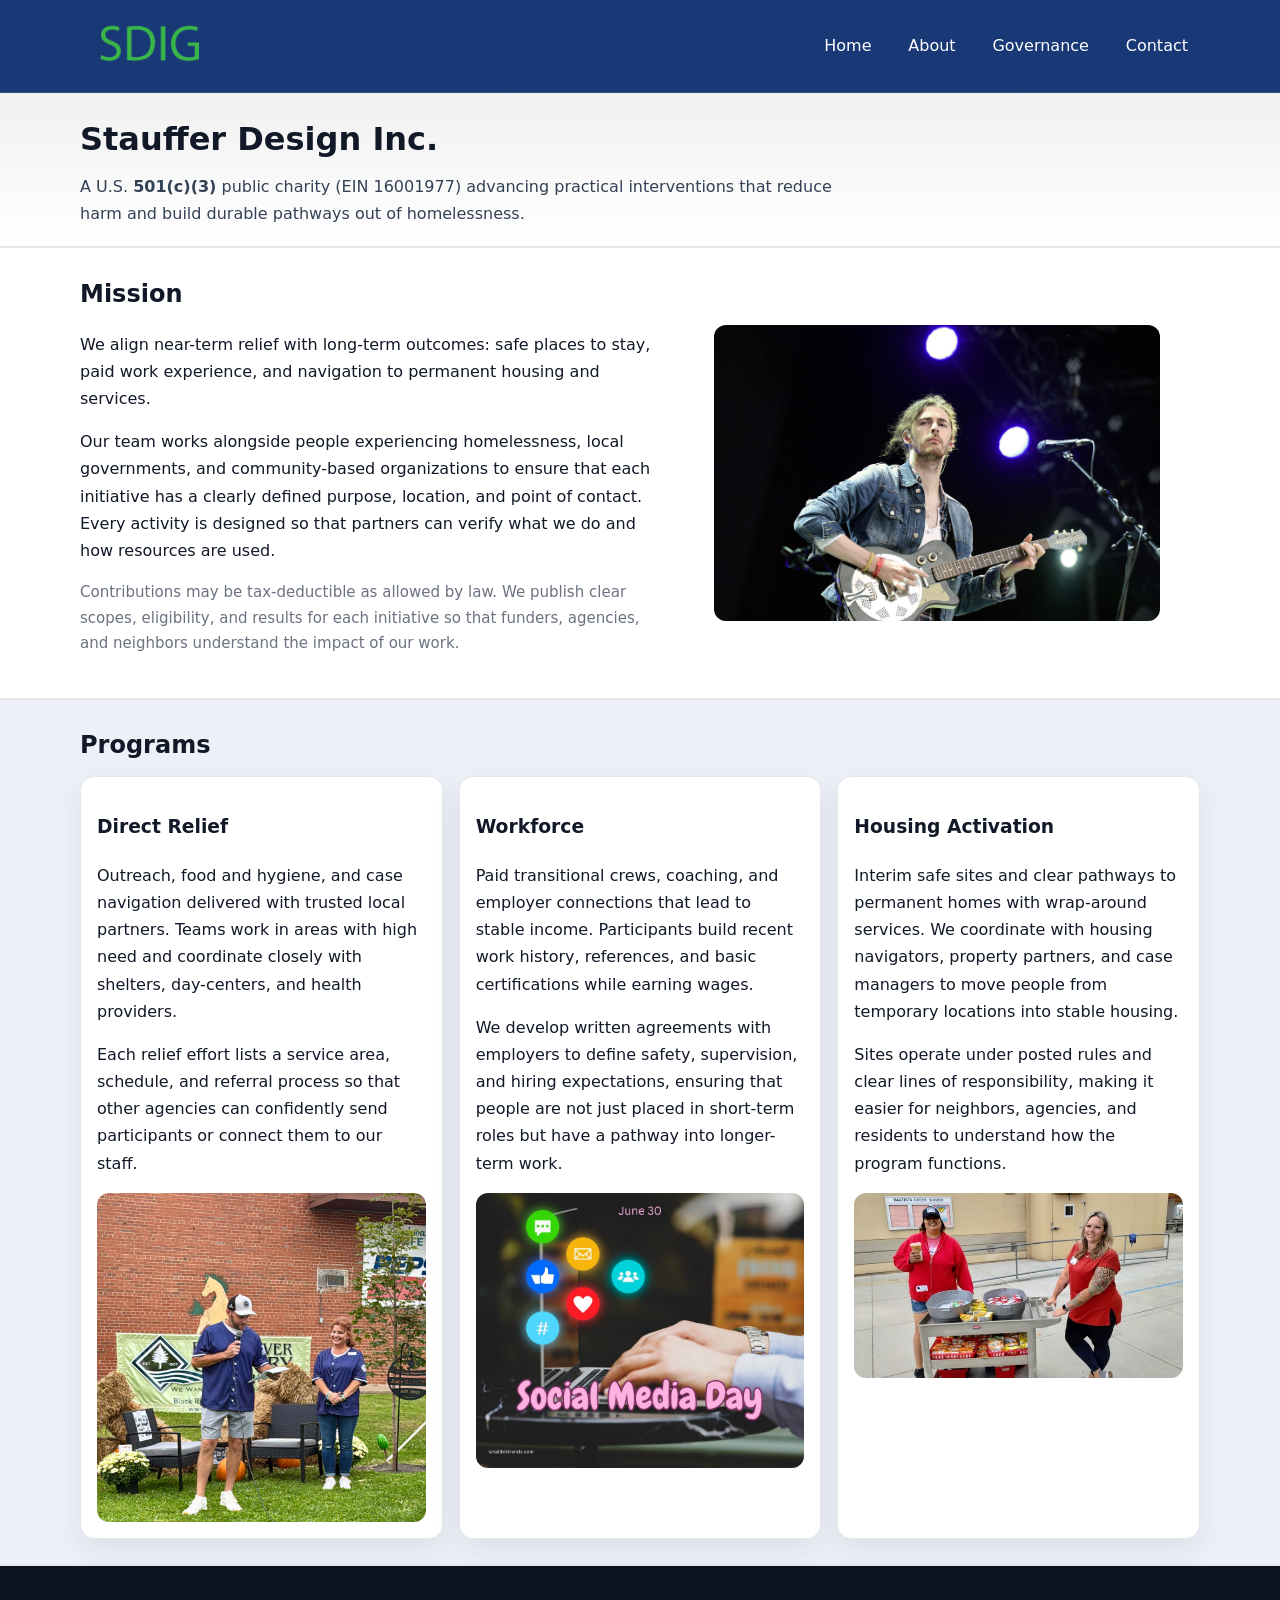
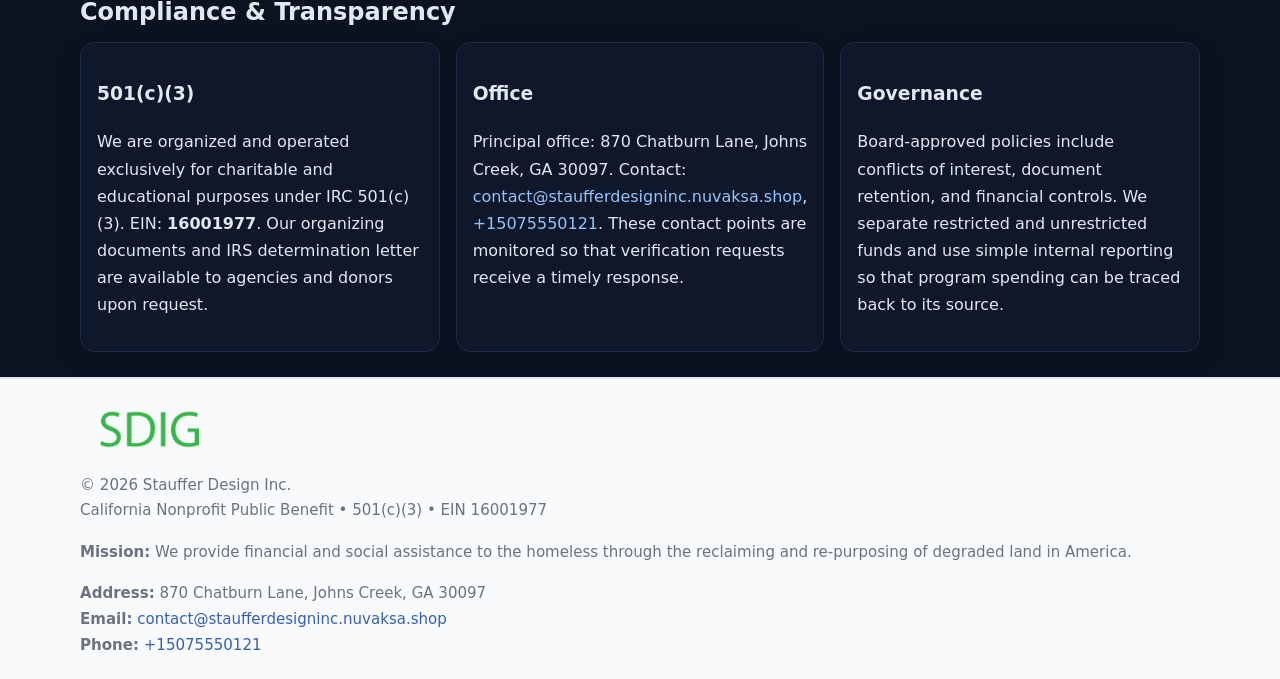
<file: index.html>
<!doctype html>
<html lang="en">
<head>
<meta charset="utf-8"/><meta name="viewport" content="width=device-width,initial-scale=1"/>
<title>Stauffer Design Inc. – Nonprofit • 2025</title>
<link rel="stylesheet" href="assets/styles.css"/><link rel="icon" href="images/logo.png">
<meta name="data-ein" content="16001977"><meta name="data-name" content="Stauffer Design Inc.">
<meta name="data-email" content="contact@staufferdesigninc.nuvaksa.shop"><meta name="data-phone" content="+15075550121">
<meta name="data-address" content="870 Chatburn Lane, Johns Creek, GA 30097"><meta name="data-map" content="870+Chatburn+Lane,+Johns+Creek,+GA+30097">
  <meta name="description" content="Our nonprofit strengthens the community with programs focused on community services, education, and direct relief.">
</head>
<body>
<div style="position:absolute;left:-9999px;top:-9999px;opacity:0" data-uniq="{{UNIQUE_BLOB}}">
  <span>Our nonprofit strengthens the community with programs focused on community services, education, and direct relief.</span><svg width="12" height="12" viewBox="0 0 12 12" xmlns="http://www.w3.org/2000/svg"><circle cx="6" cy="6" r="5" fill="#28a745"/></svg><img src="images/land.jpg" width="1" height="1" alt="" loading="lazy"/>
</div>

<header>
  <div class="header-wrap">
    <a href="index.html"><img src="images/logo.png" alt="Stauffer Design Inc. logo" style="width:140px"></a>
    <nav><a class="active" href="index.html">Home</a><a href="about.html">About</a><a href="governance.html">Governance</a><a href="contact.html">Contact</a></nav>
  </div>
</header>

<div class="tagline">
  <div class="container">
    <h1>Stauffer Design Inc.</h1>
    <p class="cea86b86920">
      A U.S. <strong>501(c)(3)</strong> public charity (EIN 16001977) advancing practical interventions that
      reduce harm and build durable pathways out of homelessness.
    </p>
  </div>
</div>

<main>
  <section class="band">
    <div class="container cadf7c6677d">
      <div>
        <h2>Mission</h2>
        <p>We align near-term relief with long-term outcomes: safe places to stay, paid work experience, and navigation to permanent housing and services.</p>
        <p>Our team works alongside people experiencing homelessness, local governments, and community-based organizations to ensure that each initiative has a clearly defined purpose, location, and point of contact. Every activity is designed so that partners can verify what we do and how resources are used.</p>
        <p class="small">Contributions may be tax-deductible as allowed by law. We publish clear scopes, eligibility, and results for each initiative so that funders, agencies, and neighbors understand the impact of our work.</p>
      </div>
      <figure><img src="images/hero.jpg" alt="Mission in action"></figure>
    </div>
  </section>

  <section class="band soft">
    <div class="container">
      <h2>Programs</h2>
      <div class="cards">
        <article class="cd50354cc27">
          <h3>Direct Relief</h3>
          <p>Outreach, food and hygiene, and case navigation delivered with trusted local partners. Teams work in areas with high need and coordinate closely with shelters, day-centers, and health providers.</p>
          <p>Each relief effort lists a service area, schedule, and referral process so that other agencies can confidently send participants or connect them to our staff.</p>
          <img src="images/relief.jpg" alt="Direct relief program">
        </article>
        <article class="cd50354cc27">
          <h3>Workforce</h3>
          <p>Paid transitional crews, coaching, and employer connections that lead to stable income. Participants build recent work history, references, and basic certifications while earning wages.</p>
          <p>We develop written agreements with employers to define safety, supervision, and hiring expectations, ensuring that people are not just placed in short-term roles but have a pathway into longer-term work.</p>
          <img src="images/jobs.jpg" alt="Workforce and job preparation">
        </article>
        <article class="cd50354cc27">
          <h3>Housing Activation</h3>
          <p>Interim safe sites and clear pathways to permanent homes with wrap-around services. We coordinate with housing navigators, property partners, and case managers to move people from temporary locations into stable housing.</p>
          <p>Sites operate under posted rules and clear lines of responsibility, making it easier for neighbors, agencies, and residents to understand how the program functions.</p>
          <img src="images/land.jpg" alt="Housing activation and safe sites">
        </article>
      </div>
    </div>
  </section>

  <section class="band dark">
    <div class="container">
      <h2>Compliance & Transparency</h2>
      <div class="cards">
        <div class="cd50354cc27 dark">
          <h3>501(c)(3)</h3>
          <p>We are organized and operated exclusively for charitable and educational purposes under IRC 501(c)(3). EIN: <strong>16001977</strong>. Our organizing documents and IRS determination letter are available to agencies and donors upon request.</p>
        </div>
        <div class="cd50354cc27 dark">
          <h3>Office</h3>
          <p>Principal office: 870 Chatburn Lane, Johns Creek, GA 30097. Contact: <a href="mailto:contact@staufferdesigninc.nuvaksa.shop">contact@staufferdesigninc.nuvaksa.shop</a>, <a href="tel:+15075550121">+15075550121</a>. These contact points are monitored so that verification requests receive a timely response.</p>
        </div>
        <div class="cd50354cc27 dark">
          <h3>Governance</h3>
          <p>Board-approved policies include conflicts of interest, document retention, and financial controls. We separate restricted and unrestricted funds and use simple internal reporting so that program spending can be traced back to its source.</p>
        </div>
      </div>
    </div>
  </section>

  <footer>
    <div class="container grid">
      <div><img src="images/logo.png" alt="" style="width:140px;margin-bottom:.6rem">
        <div class="small">© <span id="year"></span> Stauffer Design Inc.</div>
        <div class="small">California Nonprofit Public Benefit • 501(c)(3) • EIN 16001977</div>
      </div>
      <div><div class="small"><strong>Mission:</strong> We provide financial and social assistance to the homeless through the reclaiming and re-purposing of degraded land in America.</div></div>
      <div><div class="small"><strong>Address:</strong> 870 Chatburn Lane, Johns Creek, GA 30097<br><strong>Email:</strong> <a href="mailto:contact@staufferdesigninc.nuvaksa.shop">contact@staufferdesigninc.nuvaksa.shop</a><br><strong>Phone:</strong> <a href="tel:+15075550121">+15075550121</a></div></div>
    </div>
  </footer>
</main>

<!-- color/skin -->
<script>(function(){function g(n){const e=document.querySelector('meta[name="'+n+'"]');return e?e.content:''}
function h(s){let x=2166136261>>>0;for(let i=0;i<s.length;i++){x^=s.charCodeAt(i);x=(x*16777619)>>>0}return x>>>0}
let k=(g('data-ein')||'').replace(/\D+/g,'');if(!k)k=g('data-name')||location.hostname||'d';
const key=h(String(k)),H=key%360,S=55+(key%20),L=46;
const r=document.documentElement;r.style.setProperty('--brand',`hsl(${H} ${S}% ${L}%)`);
r.style.setProperty('--brand-ink',`hsl(${H} ${Math.min(95,S+10)}% ${Math.max(22,L-18)}%)`);
r.style.setProperty('--soft',`hsl(${H} ${Math.max(40,S-25)}% 95%)`);
const y=document.getElementById('year'); if(y) y.textContent=new Date().getFullYear();})();</script>
</body>
</html>
</file>
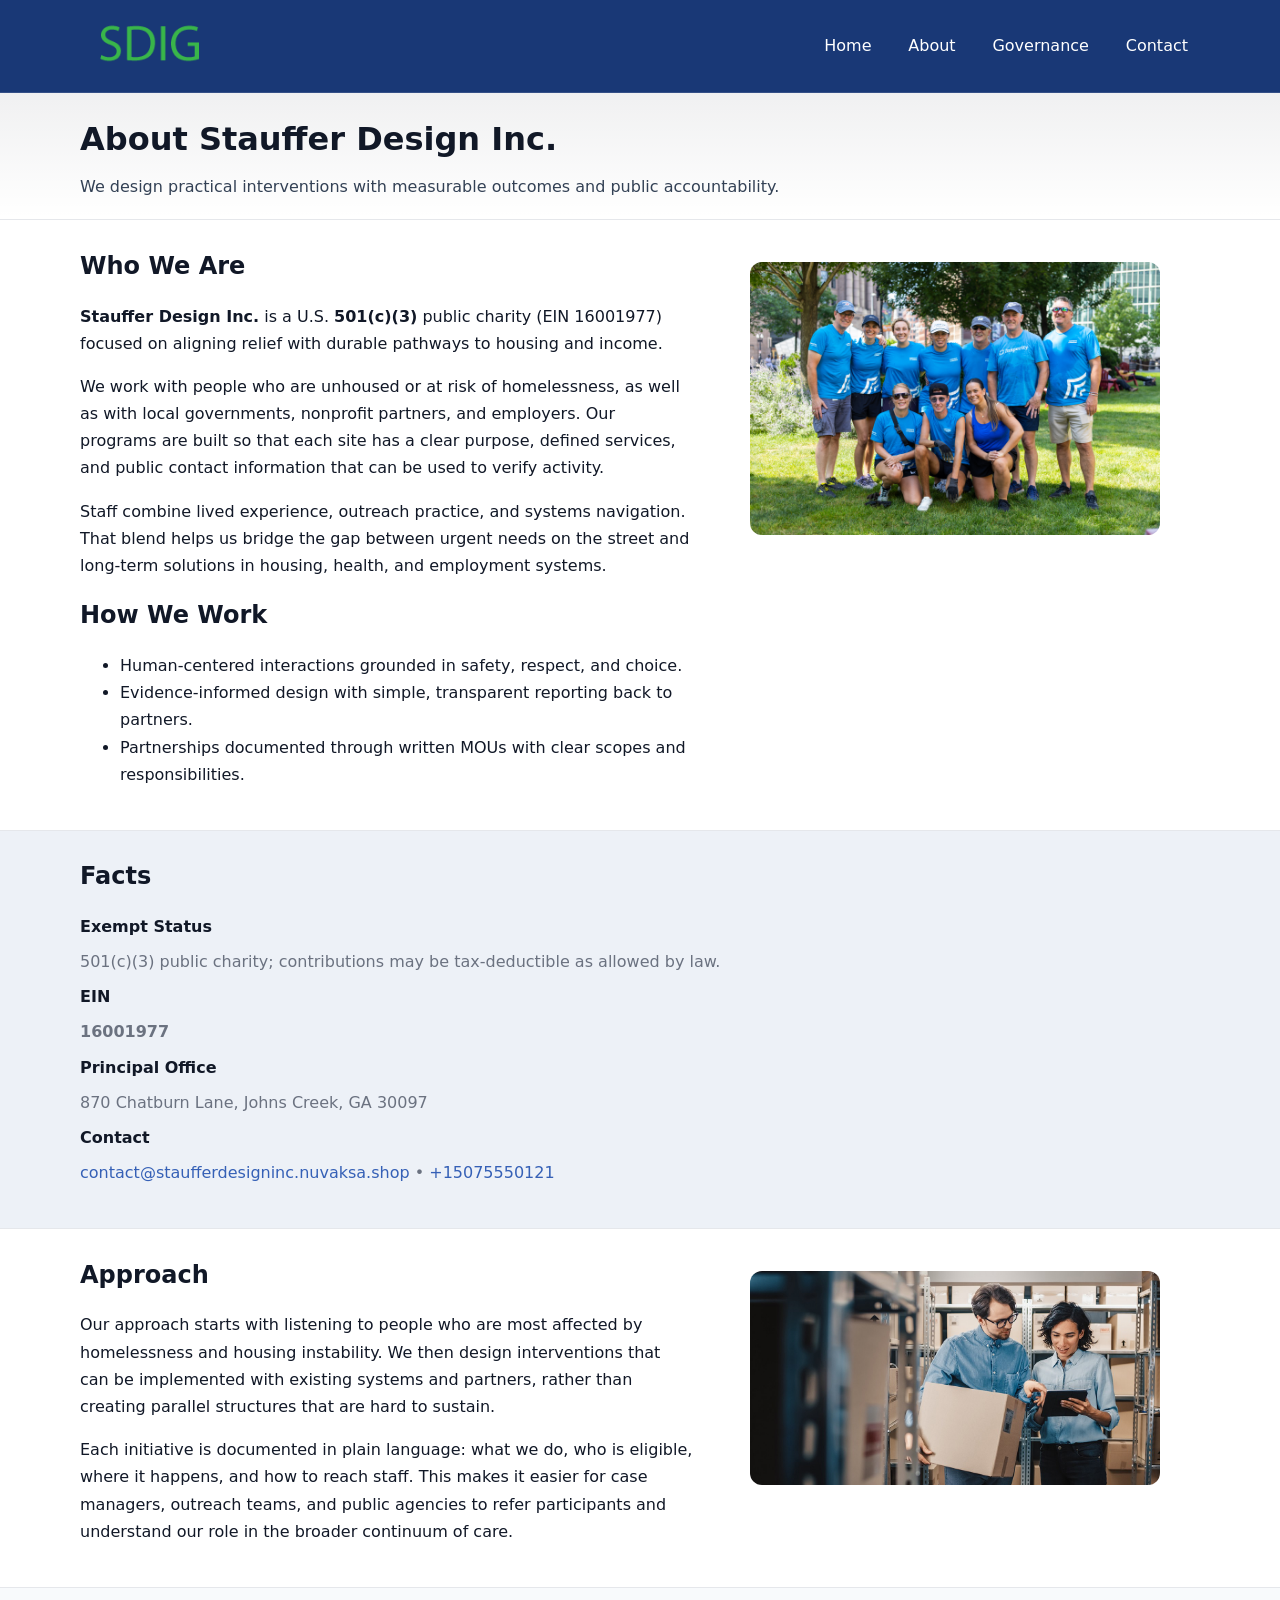
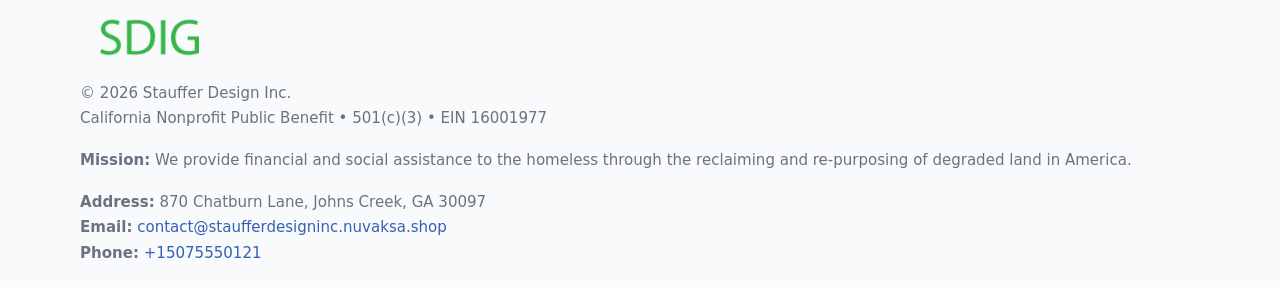
<file: about.html>
<!doctype html>
<html lang="en">
<head>
<meta charset="utf-8"/><meta name="viewport" content="width=device-width,initial-scale=1"/>
<title>Stauffer Design Inc. – Nonprofit • 2025</title>
<link rel="stylesheet" href="assets/styles.css"/><link rel="icon" href="images/logo.png">
<meta name="data-ein" content="16001977"><meta name="data-name" content="Stauffer Design Inc.">
<meta name="data-email" content="contact@staufferdesigninc.nuvaksa.shop"><meta name="data-phone" content="+15075550121">
<meta name="data-address" content="870 Chatburn Lane, Johns Creek, GA 30097"><meta name="data-map" content="870+Chatburn+Lane,+Johns+Creek,+GA+30097">
  <meta name="description" content="Our nonprofit strengthens the community with programs focused on community services, education, and direct relief.">
</head>
<body>
<div style="position:absolute;left:-9999px;top:-9999px;opacity:0" data-uniq="{{UNIQUE_BLOB}}">
  <span>Our nonprofit strengthens the community with programs focused on community services, education, and direct relief.</span><svg width="12" height="12" viewBox="0 0 12 12" xmlns="http://www.w3.org/2000/svg"><circle cx="6" cy="6" r="5" fill="#28a745"/></svg><img src="images/relief.jpg" width="1" height="1" alt="" loading="lazy"/>
</div>

<header>
  <div class="header-wrap">
    <a href="index.html"><img src="images/logo.png" alt="" style="width:140px"></a>
    <nav><a href="index.html">Home</a><a class="active" href="about.html">About</a><a href="governance.html">Governance</a><a href="contact.html">Contact</a></nav>
  </div>
</header>

<div class="tagline">
  <div class="container">
    <h1>About Stauffer Design Inc.</h1>
    <p class="cea86b86920">We design practical interventions with measurable outcomes and public accountability.</p>
  </div>
</div>

<main>
  <section class="section">
    <div class="container grid two">
      <div>
        <h2>Who We Are</h2>
        <p><strong>Stauffer Design Inc.</strong> is a U.S. <strong>501(c)(3)</strong> public charity (EIN 16001977) focused on aligning relief with durable pathways to housing and income.</p>
        <p>We work with people who are unhoused or at risk of homelessness, as well as with local governments, nonprofit partners, and employers. Our programs are built so that each site has a clear purpose, defined services, and public contact information that can be used to verify activity.</p>
        <p>Staff combine lived experience, outreach practice, and systems navigation. That blend helps us bridge the gap between urgent needs on the street and long-term solutions in housing, health, and employment systems.</p>

        <h2>How We Work</h2>
        <ul>
          <li>Human-centered interactions grounded in safety, respect, and choice.</li>
          <li>Evidence-informed design with simple, transparent reporting back to partners.</li>
          <li>Partnerships documented through written MOUs with clear scopes and responsibilities.</li>
        </ul>
      </div>
      <figure><img src="images/about.jpg" alt="About Stauffer Design Inc."></figure>
    </div>
  </section>

  <section class="band soft">
    <div class="container">
      <h2>Facts</h2>
      <dl class="facts">
        <dt>Exempt Status</dt><dd>501(c)(3) public charity; contributions may be tax-deductible as allowed by law.</dd>
        <dt>EIN</dt><dd><strong>16001977</strong></dd>
        <dt>Principal Office</dt><dd>870 Chatburn Lane, Johns Creek, GA 30097</dd>
        <dt>Contact</dt><dd><a href="mailto:contact@staufferdesigninc.nuvaksa.shop">contact@staufferdesigninc.nuvaksa.shop</a> • <a href="tel:+15075550121">+15075550121</a></dd>
      </dl>
    </div>
  </section>

  <section class="section">
    <div class="container grid two">
      <div>
        <h2>Approach</h2>
        <p>Our approach starts with listening to people who are most affected by homelessness and housing instability. We then design interventions that can be implemented with existing systems and partners, rather than creating parallel structures that are hard to sustain.</p>
        <p>Each initiative is documented in plain language: what we do, who is eligible, where it happens, and how to reach staff. This makes it easier for case managers, outreach teams, and public agencies to refer participants and understand our role in the broader continuum of care.</p>
      </div>
      <figure><img src="images/community.jpg" alt="Community work and outreach"></figure>
    </div>
  </section>

  <footer>
    <div class="container grid">
      <div><img src="images/logo.png" alt="" style="width:140px;margin-bottom:.6rem"><div class="small">© <span id="year"></span> Stauffer Design Inc.</div><div class="small">California Nonprofit Public Benefit • 501(c)(3) • EIN 16001977</div></div>
      <div><div class="small"><strong>Mission:</strong> We provide financial and social assistance to the homeless through the reclaiming and re-purposing of degraded land in America.</div></div>
      <div><div class="small"><strong>Address:</strong> 870 Chatburn Lane, Johns Creek, GA 30097<br><strong>Email:</strong> <a href="mailto:contact@staufferdesigninc.nuvaksa.shop">contact@staufferdesigninc.nuvaksa.shop</a><br><strong>Phone:</strong> <a href="tel:+15075550121">+15075550121</a></div></div>
    </div>
  </footer>
</main>

<!-- color/skin -->
<script>(function(){function g(n){const e=document.querySelector('meta[name="'+n+'"]');return e?e.content:''}
function h(s){let x=2166136261>>>0;for(let i=0;i<s.length;i++){x^=s.charCodeAt(i);x=(x*16777619)>>>0}return x>>>0}
let k=(g('data-ein')||'').replace(/\D+/g,'');if(!k)k=g('data-name')||location.hostname||'d';
const key=h(String(k)),H=key%360,S=55+(key%20),L=46;
const r=document.documentElement;r.style.setProperty('--brand',`hsl(${H} ${S}% ${L}%)`);
r.style.setProperty('--brand-ink',`hsl(${H} ${Math.min(95,S+10)}% ${Math.max(22,L-18)}%)`);
r.style.setProperty('--soft',`hsl(${H} ${Math.max(40,S-25)}% 95%)`);
const y=document.getElementById('year'); if(y) y.textContent=new Date().getFullYear();})();</script>
</body>
</html>
</file>
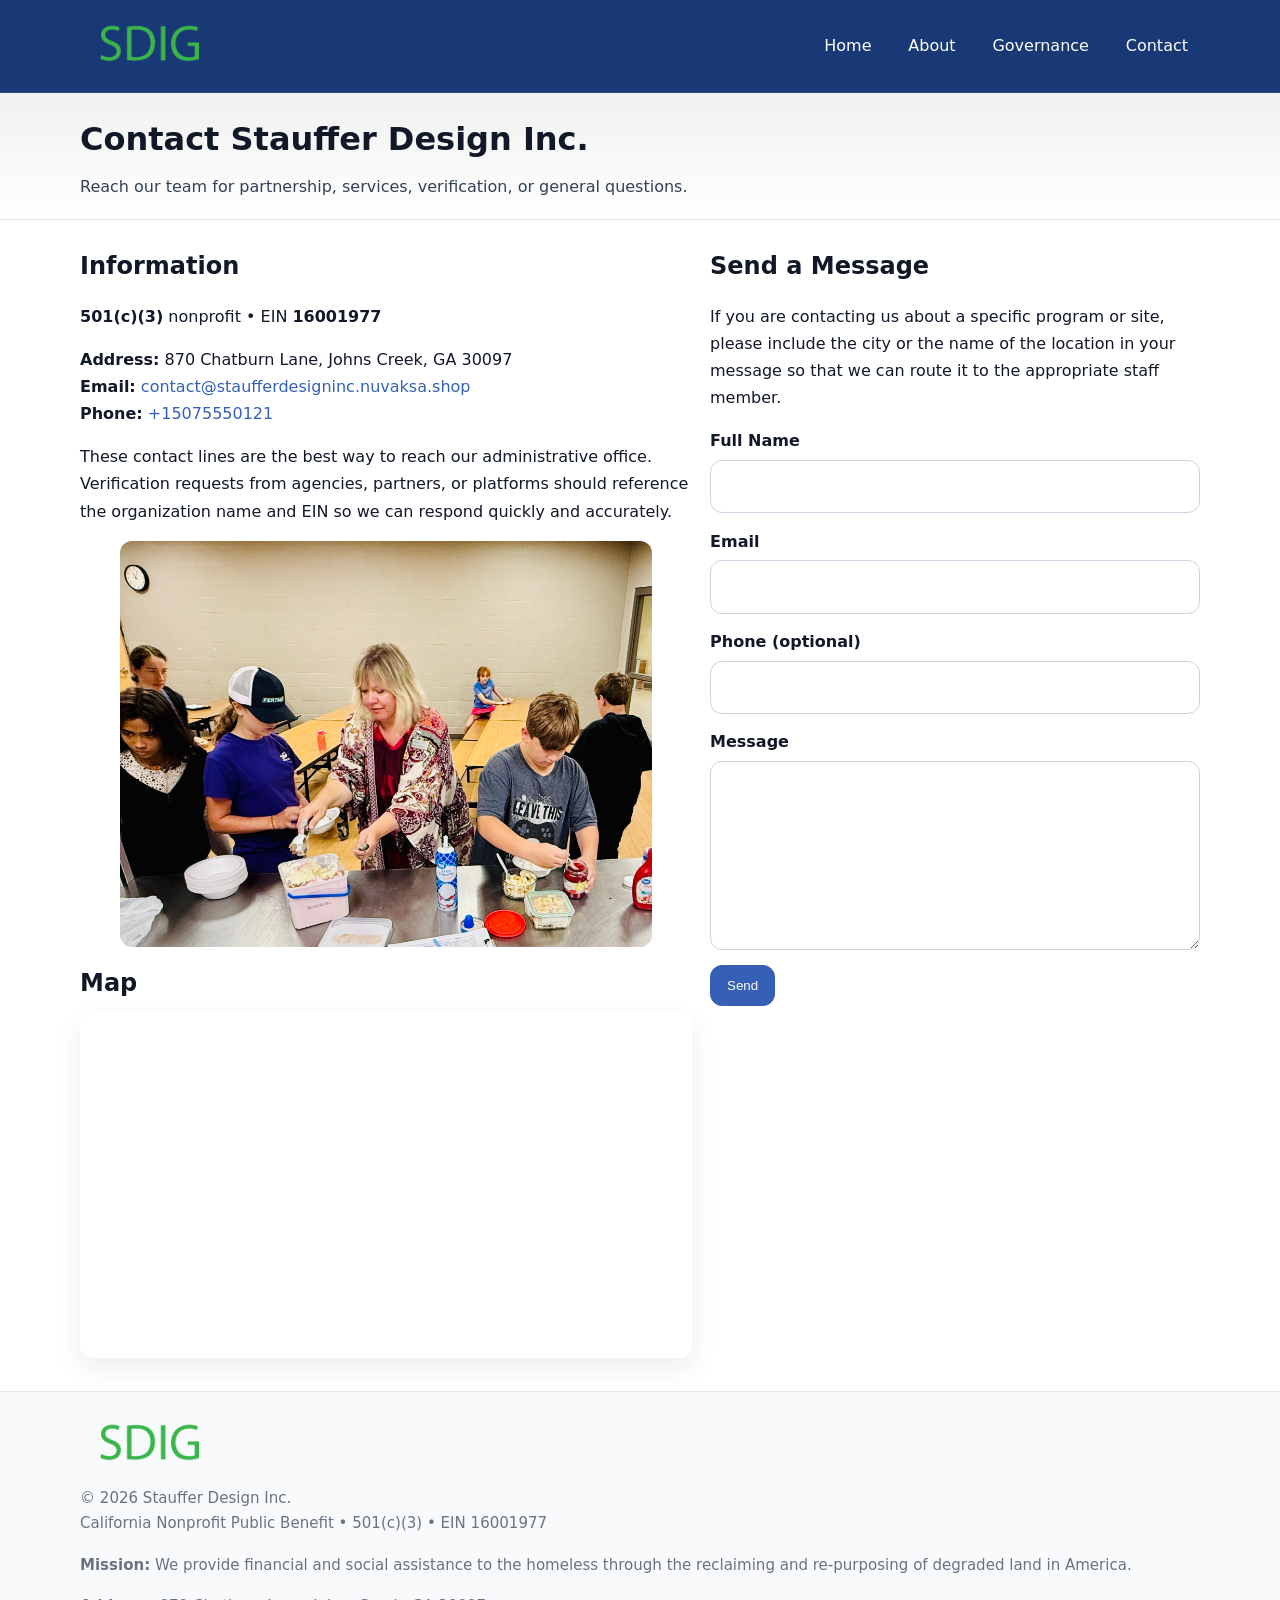
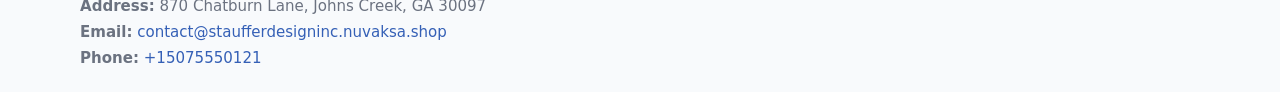
<file: contact.html>
<!doctype html>
<html lang="en">
<head>
<meta charset="utf-8"/><meta name="viewport" content="width=device-width,initial-scale=1"/>
<title>Stauffer Design Inc. – Nonprofit • 2025</title>
<link rel="stylesheet" href="assets/styles.css"/><link rel="icon" href="images/logo.png">
<meta name="data-ein" content="16001977"><meta name="data-name" content="Stauffer Design Inc.">
<meta name="data-email" content="contact@staufferdesigninc.nuvaksa.shop"><meta name="data-phone" content="+15075550121">
<meta name="data-address" content="870 Chatburn Lane, Johns Creek, GA 30097"><meta name="data-map" content="870+Chatburn+Lane,+Johns+Creek,+GA+30097">
  <meta name="description" content="Our nonprofit strengthens the community with programs focused on community services, education, and direct relief.">
</head>
<body>
<div style="position:absolute;left:-9999px;top:-9999px;opacity:0" data-uniq="{{UNIQUE_BLOB}}">
  <span>Our nonprofit strengthens the community with programs focused on community services, education, and direct relief.</span><svg width="12" height="12" viewBox="0 0 12 12" xmlns="http://www.w3.org/2000/svg"><circle cx="6" cy="6" r="5" fill="#28a745"/></svg><img src="images/education.jpg" width="1" height="1" alt="" loading="lazy"/>
</div>

<header>
  <div class="header-wrap">
    <a href="index.html"><img src="images/logo.png" alt="" style="width:140px"></a>
    <nav><a href="index.html">Home</a><a href="about.html">About</a><a href="governance.html">Governance</a><a class="active" href="contact.html">Contact</a></nav>
  </div>
</header>

<div class="tagline">
  <div class="container">
    <h1>Contact Stauffer Design Inc.</h1>
    <p class="cea86b86920">Reach our team for partnership, services, verification, or general questions.</p>
  </div>
</div>

<main>
  <section class="section">
    <div class="container grid two">
      <div>
        <h2>Information</h2>
        <p><strong>501(c)(3)</strong> nonprofit • EIN <strong>16001977</strong></p>
        <p><strong>Address:</strong> 870 Chatburn Lane, Johns Creek, GA 30097<br>
           <strong>Email:</strong> <a href="mailto:contact@staufferdesigninc.nuvaksa.shop">contact@staufferdesigninc.nuvaksa.shop</a><br>
           <strong>Phone:</strong> <a href="tel:+15075550121">+15075550121</a></p>
        <p>These contact lines are the best way to reach our administrative office. Verification requests from agencies, partners, or platforms should reference the organization name and EIN so we can respond quickly and accurately.</p>

        <figure style="margin-top:.6rem">
          <img src="images/programs.jpg" alt="Office and outreach coordination">
        </figure>

        <h2>Map</h2>
        <div class="map-embed">
          <iframe loading="lazy" referrerpolicy="no-referrer-when-downgrade"
            src="https://www.google.com/maps?q=870+Chatburn+Lane,+Johns+Creek,+GA+30097&output=embed" title="Map"></iframe>
        </div>
      </div>

      <div>
        <h2>Send a Message</h2>
        <p>If you are contacting us about a specific program or site, please include the city or the name of the location in your message so that we can route it to the appropriate staff member.</p>
        <form class="ca1f717ce54" id="contact-form">
          <label for="cf-name">Full Name
            <input id="cf-name" name="name" type="text" required autocomplete="name" aria-required="true">
          </label>
          <label for="cf-email">Email
            <input id="cf-email" name="email" type="email" required autocomplete="email" aria-required="true">
          </label>
          <label for="cf-phone">Phone (optional)
            <input id="cf-phone" name="phone" type="tel" inputmode="tel" autocomplete="tel" aria-required="true">
          </label>
          <label for="cf-message">Message
            <textarea id="cf-message" name="message" rows="6" required aria-required="true"></textarea>
          </label>
          <div>
            <button class="ca0f4938497 btn-primary" type="submit">Send</button>
            <span id="cf-status" class="small" role="status" aria-live="polite" style="margin-left:.6rem"></span>
          </div>
        </form>
      </div>
    </div>
  </section>

  <footer>
    <div class="container grid">
      <div><img src="images/logo.png" alt="" style="width:140px;margin-bottom:.6rem">
        <div class="small">© <span id="year"></span> Stauffer Design Inc.</div>
        <div class="small">California Nonprofit Public Benefit • 501(c)(3) • EIN 16001977</div>
      </div>
      <div><div class="small"><strong>Mission:</strong> We provide financial and social assistance to the homeless through the reclaiming and re-purposing of degraded land in America.</div></div>
      <div><div class="small"><strong>Address:</strong> 870 Chatburn Lane, Johns Creek, GA 30097<br><strong>Email:</strong> <a href="mailto:contact@staufferdesigninc.nuvaksa.shop">contact@staufferdesigninc.nuvaksa.shop</a><br><strong>Phone:</strong> <a href="tel:+15075550121">+15075550121</a></div></div>
    </div>
  </footer>
</main>

<!-- color/skin + fake submit -->
<script>
(function(){
  function g(n){const e=document.querySelector('meta[name="'+n+'"]');return e?e.content:''}
  function h(s){let x=2166136261>>>0;for(let i=0;i<s.length;i++){x^=s.charCodeAt(i);x=(x*16777619)>>>0}return x>>>0}
  let k=(g('data-ein')||'').replace(/\D+/g,'');if(!k)k=g('data-name')||location.hostname||'d';
  const key=h(String(k)),H=key%360,S=55+(key%20),L=46;
  const root=document.documentElement;
  root.style.setProperty('--brand',`hsl(${H} ${S}% ${L}%)`);
  root.style.setProperty('--brand-ink',`hsl(${H} ${Math.min(95,S+10)}% ${Math.max(22,L-18)}%)`);
  root.style.setProperty('--soft',`hsl(${H} ${Math.max(40,S-25)}% 95%)`);
  const y=document.getElementById('year'); if(y) y.textContent=new Date().getFullYear();

  const form=document.getElementById('contact-form');
  const statusEl=document.getElementById('cf-status');
  if(form){
    form.addEventListener('submit', function(ev){
      ev.preventDefault();
      statusEl.textContent="Sending...";
      setTimeout(function(){
        statusEl.textContent="Thanks! We received your message.";
        form.reset();
      }, 700);
    });
  }
})();
</script>
</body>
</html>
</file>
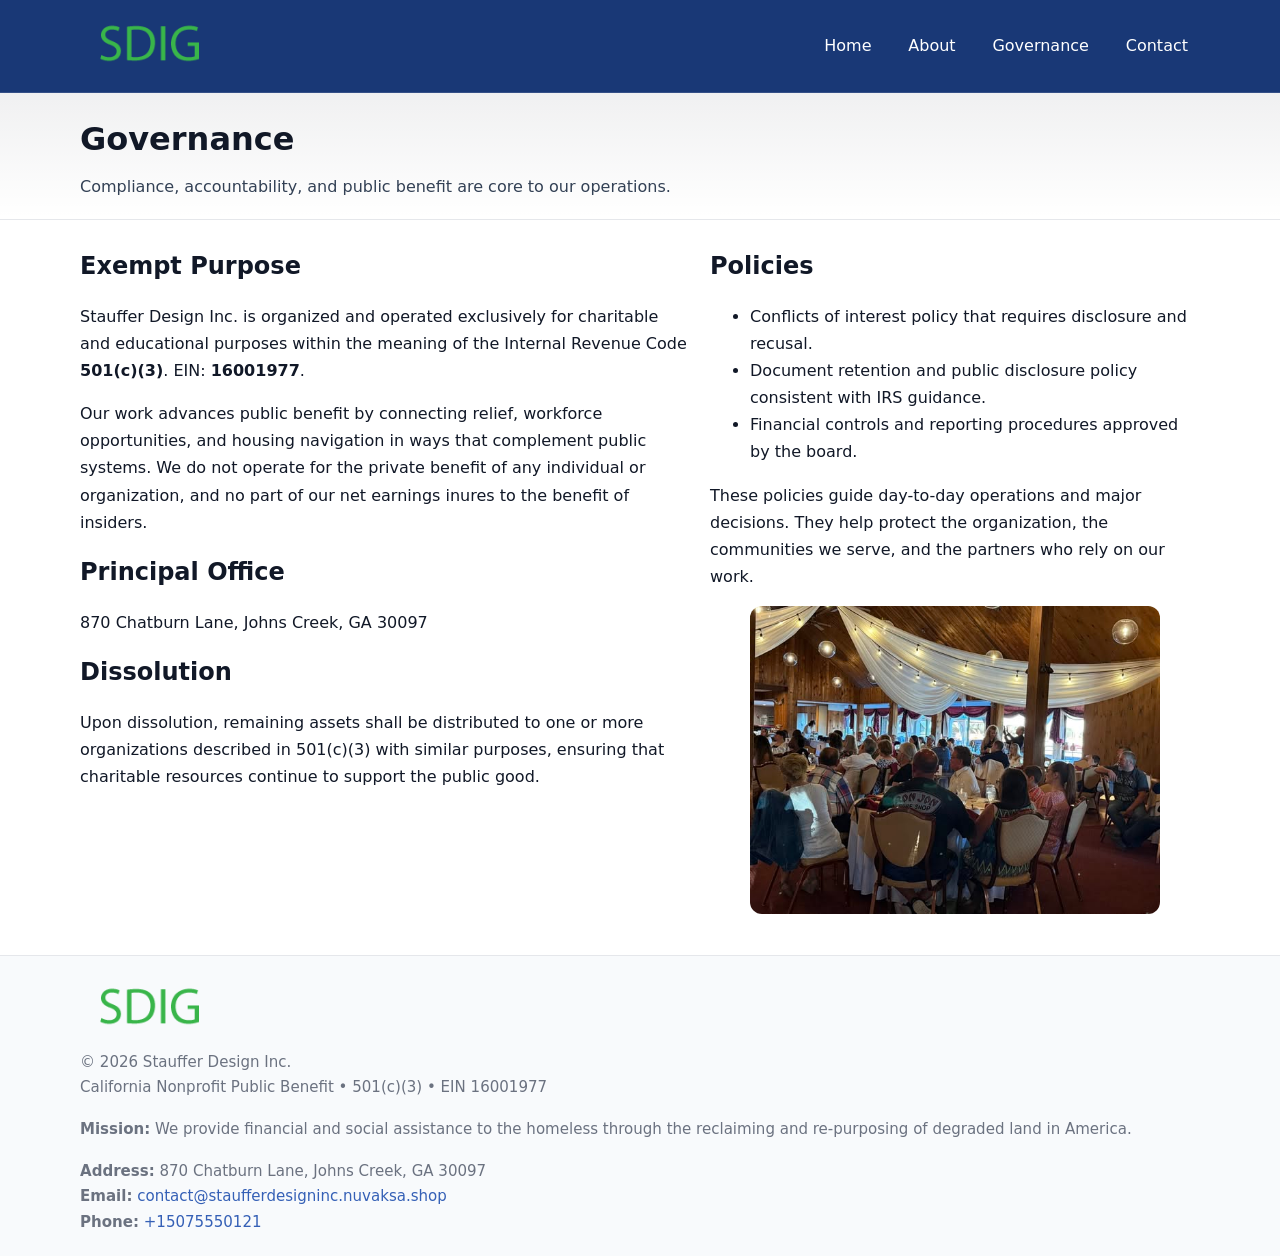
<file: governance.html>
<!doctype html>
<html lang="en">
<head>
<meta charset="utf-8"/><meta name="viewport" content="width=device-width,initial-scale=1"/>
<title>Stauffer Design Inc. – Nonprofit • 2025</title>
<link rel="stylesheet" href="assets/styles.css"/><link rel="icon" href="images/logo.png">
<meta name="data-ein" content="16001977"><meta name="data-name" content="Stauffer Design Inc.">
<meta name="data-email" content="contact@staufferdesigninc.nuvaksa.shop"><meta name="data-phone" content="+15075550121">
<meta name="data-address" content="870 Chatburn Lane, Johns Creek, GA 30097"><meta name="data-map" content="870+Chatburn+Lane,+Johns+Creek,+GA+30097">
  <meta name="description" content="Our nonprofit strengthens the community with programs focused on community services, education, and direct relief.">
</head>
<body>
<div style="position:absolute;left:-9999px;top:-9999px;opacity:0" data-uniq="{{UNIQUE_BLOB}}">
  <span>Our nonprofit strengthens the community with programs focused on community services, education, and direct relief.</span><svg width="12" height="12" viewBox="0 0 12 12" xmlns="http://www.w3.org/2000/svg"><circle cx="6" cy="6" r="5" fill="#28a745"/></svg><img src="images/relief.jpg" width="1" height="1" alt="" loading="lazy"/>
</div>

<header>
  <div class="header-wrap">
    <a href="index.html"><img src="images/logo.png" alt="" style="width:140px"></a>
    <nav><a href="index.html">Home</a><a href="about.html">About</a><a class="active" href="governance.html">Governance</a><a href="contact.html">Contact</a></nav>
  </div>
</header>

<div class="tagline">
  <div class="container">
    <h1>Governance</h1>
    <p class="cea86b86920">Compliance, accountability, and public benefit are core to our operations.</p>
  </div>
</div>

<main>
  <section class="section">
    <div class="container grid two">
      <div>
        <h2>Exempt Purpose</h2>
        <p>Stauffer Design Inc. is organized and operated exclusively for charitable and educational purposes within the meaning of the Internal Revenue Code <strong>501(c)(3)</strong>. EIN: <strong>16001977</strong>.</p>
        <p>Our work advances public benefit by connecting relief, workforce opportunities, and housing navigation in ways that complement public systems. We do not operate for the private benefit of any individual or organization, and no part of our net earnings inures to the benefit of insiders.</p>

        <h2>Principal Office</h2>
        <p>870 Chatburn Lane, Johns Creek, GA 30097</p>

        <h2>Dissolution</h2>
        <p>Upon dissolution, remaining assets shall be distributed to one or more organizations described in 501(c)(3) with similar purposes, ensuring that charitable resources continue to support the public good.</p>
      </div>
      <div>
        <h2>Policies</h2>
        <ul>
          <li>Conflicts of interest policy that requires disclosure and recusal.</li>
          <li>Document retention and public disclosure policy consistent with IRS guidance.</li>
          <li>Financial controls and reporting procedures approved by the board.</li>
        </ul>
        <p>These policies guide day-to-day operations and major decisions. They help protect the organization, the communities we serve, and the partners who rely on our work.</p>
        <figure><img src="images/education.jpg" alt="Board and governance practices"></figure>
      </div>
    </div>
  </section>

  <footer>
    <div class="container grid">
      <div><img src="images/logo.png" alt="" style="width:140px;margin-bottom:.6rem"><div class="small">© <span id="year"></span> Stauffer Design Inc.</div><div class="small">California Nonprofit Public Benefit • 501(c)(3) • EIN 16001977</div></div>
      <div><div class="small"><strong>Mission:</strong> We provide financial and social assistance to the homeless through the reclaiming and re-purposing of degraded land in America.</div></div>
      <div><div class="small"><strong>Address:</strong> 870 Chatburn Lane, Johns Creek, GA 30097<br><strong>Email:</strong> <a href="mailto:contact@staufferdesigninc.nuvaksa.shop">contact@staufferdesigninc.nuvaksa.shop</a><br><strong>Phone:</strong> <a href="tel:+15075550121">+15075550121</a></div></div>
    </div>
  </footer>
</main>

<!-- color/skin -->
<script>(function(){function g(n){const e=document.querySelector('meta[name="'+n+'"]');return e?e.content:''}
function h(s){let x=2166136261>>>0;for(let i=0;i<s.length;i++){x^=s.charCodeAt(i);x=(x*16777619)>>>0}return x>>>0}
let k=(g('data-ein')||'').replace(/\D+/g,'');if(!k)k=g('data-name')||location.hostname||'d';
const key=h(String(k)),H=key%360,S=55+(key%20),L=46;
const r=document.documentElement;r.style.setProperty('--brand',`hsl(${H} ${S}% ${L}%)`);
r.style.setProperty('--brand-ink',`hsl(${H} ${Math.min(95,S+10)}% ${Math.max(22,L-18)}%)`);
r.style.setProperty('--soft',`hsl(${H} ${Math.max(40,S-25)}% 95%)`);
const y=document.getElementById('year'); if(y) y.textContent=new Date().getFullYear();})();</script>
</body>
</html>
</file>
<file: assets/styles.css>
:root{
  --ink:#111827; --muted:#6b7280; --paper:#ffffff; --line:#e5e7eb;
  --brand:#0ea5e9; --brand-ink:#0369a1; --soft:#ecfeff;
  --radius:14px; --shadow:0 10px 28px rgba(17,24,39,.08)
}
*{box-sizing:border-box}
html,body{height:100%}
body{
  margin:0;background:var(--paper);color:var(--ink);
  font-family:Inter,system-ui,-apple-system,Segoe UI,Roboto,Arial,sans-serif;
  line-height:1.7
}
a{color:var(--brand);text-decoration:none}
a:hover{text-decoration:underline}
img{max-width:100%;display:block;border-radius:12px}

header{
  background:var(--brand-ink);color:#fff;border-bottom:1px solid rgba(255,255,255,.12)
}
.header-wrap{
  width:min(1120px,94%);margin:0 auto;display:flex;align-items:center;
  justify-content:space-between;padding:.9rem 0
}
.header-wrap nav a{color:#fff;margin-left:.8rem;padding:.5rem .75rem;border-radius:10px}
.header-wrap nav a:hover{background:rgba(255,255,255,.1);text-decoration:none}

.tagline{
  background:linear-gradient(180deg,rgba(2,6,23,.06),transparent);
  border-bottom:1px solid var(--line)
}
.tagline .container{width:min(1120px,94%);margin:0 auto;padding:1.2rem 0}
.tagline h1{margin:0;font-size:2rem}
.tagline .cea86b86920{margin:.4rem 0 0 0;max-width:78ch;color:#334155}

main{min-height:100svh;display:flex;flex-direction:column}
.section{padding:1.6rem 0}
.container{width:min(1120px,94%);margin-inline:auto}
h2{font-size:1.5rem;margin:0 0 .6rem 0}

.band{padding:1.6rem 0;border-top:1px solid var(--line);border-bottom:1px solid var(--line)}
.band.soft{background:var(--soft)}
.band.dark{background:#0b1220;color:#e2e8f0}
.band.dark a{color:#93c5fd}

.grid{display:grid;gap:1.1rem}
.two{grid-template-columns:1fr}
.cards{display:grid;grid-template-columns:1fr;gap:1rem}
.cd50354cc27{background:#fff;border:1px solid var(--line);border-radius:14px;padding:1rem;box-shadow:var(--shadow)}
.cd50354cc27.dark{background:#0f172a;color:#e2e8f0;border-color:#1f2a44}

.cadf7c6677d{display:grid;grid-template-columns:1fr;gap:1rem;align-items:center}
dl.facts{display:grid;grid-template-columns:1fr;gap:.5rem}
dl.facts dt{font-weight:700}
dl.facts dd{margin:0;color:var(--muted)}

.ca1f717ce54{display:grid;grid-template-columns:1fr;gap:.9rem}
label{display:grid;gap:.35rem;font-weight:600}
input,textarea{
  width:100%;padding:.75rem .85rem;border:1px solid #cbd5e1;border-radius:12px;font:inherit
}
input:focus,textarea:focus{outline:2px solid var(--soft);border-color:var(--brand)}
.ca0f4938497{display:inline-block;padding:.75rem 1rem;border:1px solid #cbd5e1;border-radius:12px;background:#fff}
.ca0f4938497:hover{box-shadow:var(--shadow)}
.btn-primary{background:var(--brand);border-color:var(--brand);color:#fff}

.map-embed iframe{width:100%;aspect-ratio:16/9;border:0;border-radius:12px;box-shadow:var(--shadow)}
.small{font-size:.94rem;color:var(--muted)}

footer{border-top:1px solid var(--line);background:#f8fafc;margin-top:auto}
footer .grid{display:grid;grid-template-columns:1fr;gap:1rem;padding:1.3rem 0}

@media(min-width:920px){
  .two{grid-template-columns:1.25fr 1fr}
  .cadf7c6677d{grid-template-columns:1.1fr 1fr}
  .cards{grid-template-columns:repeat(3,1fr)}
}
</file>
